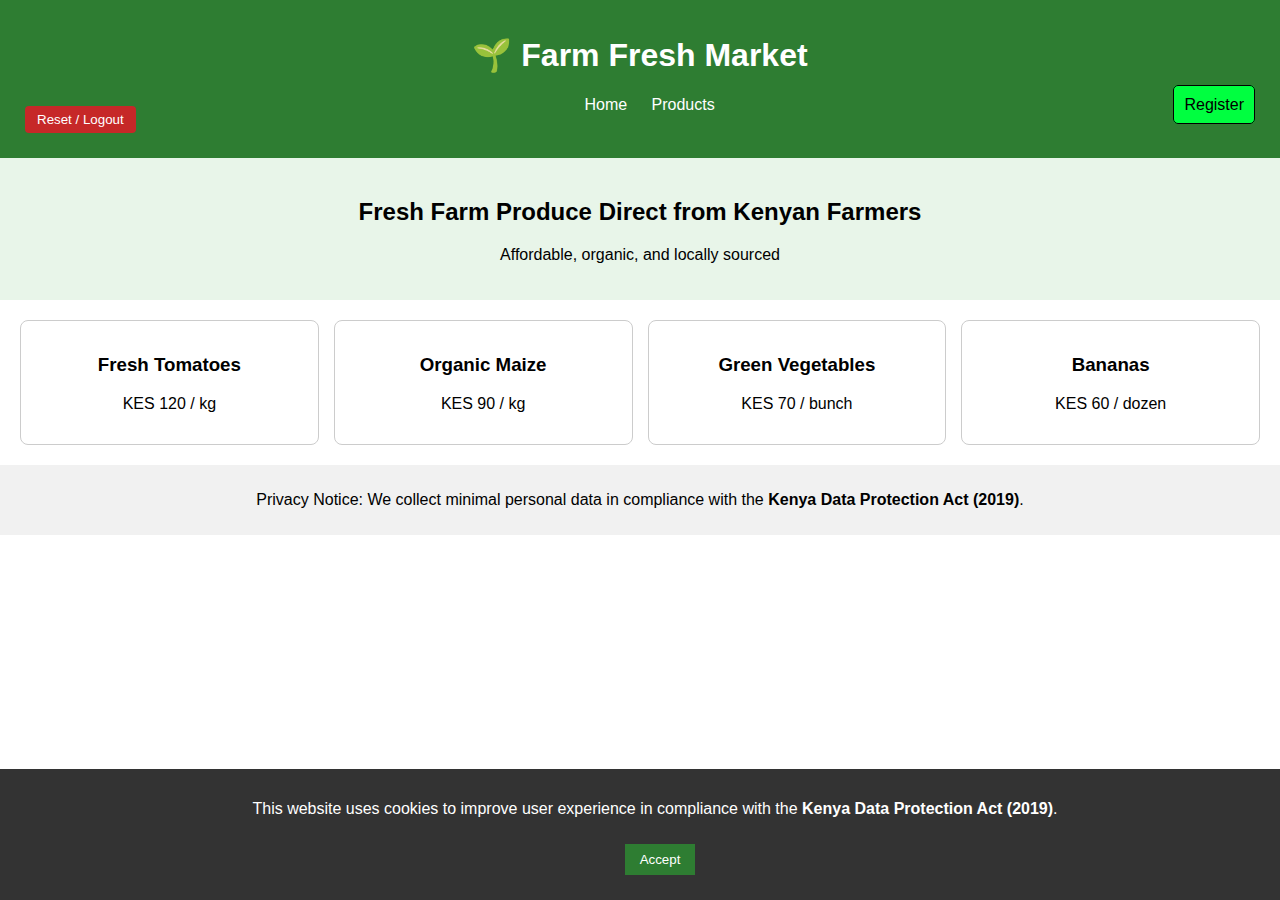
<file: IT Assing 2/index.html>
<!DOCTYPE html>
<html lang="en">
<head>
  <meta charset="UTF-8" />
  <meta name="viewport" content="width=device-width, initial-scale=1.0"/>
  <title>Farm Fresh Market</title>
  <link rel="stylesheet" href="css/styles.css">
</head>
<body>

<header>
  <h1>🌱 Farm Fresh Market</h1>
  <nav>
    <button id="logoutBtn">Reset / Logout</button>

    <div class="l2">
       <a href="index.html">Home</a>
       <a href="products.html">Products</a>
    </div>
    <div class="l1">
       <a href="register.html" id="registerLink">Register</a>
       <span id="welcomeUser"></span>
    </div>
  </nav>
</header>

<section class="hero">
  <h2>Fresh Farm Produce Direct from Kenyan Farmers</h2>
  <p>Affordable, organic, and locally sourced</p>
</section>

<div id="productList" class="products"></div>

<footer>
  <p>
    Privacy Notice: We collect minimal personal data in compliance with the
    <strong>Kenya Data Protection Act (2019)</strong>.
  </p>
</footer>

<div id="cookieBanner" class="cookie-banner">
  <p>
    This website uses cookies to improve user experience in compliance with
    the <strong>Kenya Data Protection Act (2019)</strong>.
  </p>
  <button id="acceptCookies">Accept</button>
</div>


<script src="js/script.js"></script>
</body>
</html>
</file>
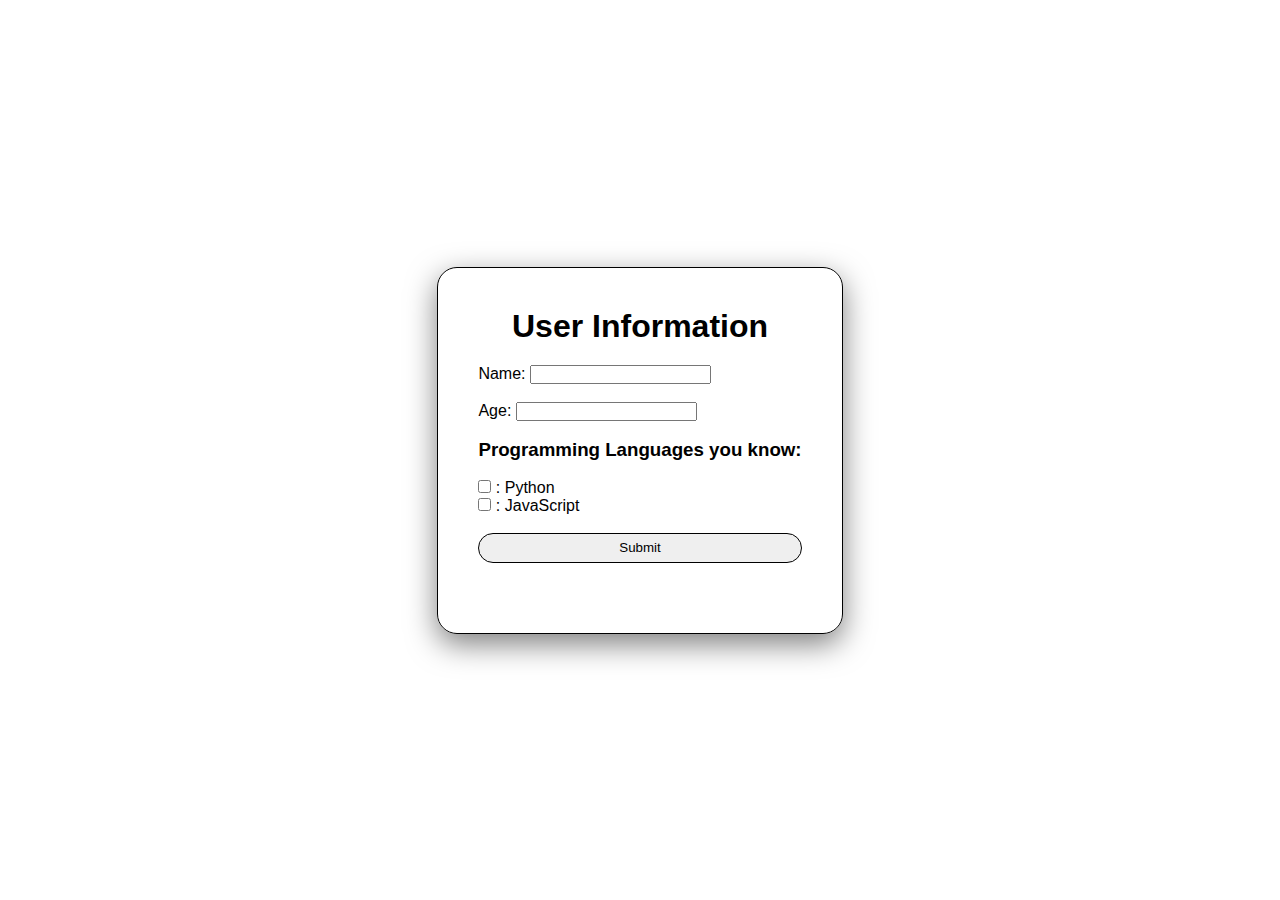
<file: JS/assignment java/index.html>
<!DOCTYPE html>
<html lang="en">
<head>
    <meta charset="UTF-8">
    <meta name="viewport" content="width=device-width, initial-scale=1.0">
    <title>Input Form</title>
    <link rel="stylesheet" href="index.css">
</head>
<body>
    <main class="wrapper">
        <h1>User Information</h1>
            <label>
                Name:
                <input type="text" id="name" required>
            </label>
            <br><br>

            <label>
                Age:
                <input type="number" id="age" required>
            </label>
            <br><br>

            <h3>Programming Languages you know:</h3><br>
            <label>
                <input type="checkbox" id="python">
                : Python
            </label><br>

            <label>
                <input type="checkbox" id="javascript">
                : JavaScript
            </label>
            <br><br>

            <button type="submit" id="btn">Submit</button>

        <p id="output"></p>
    </main>
    



    <script src="index.js"></script>
</body>
</html>
</file>
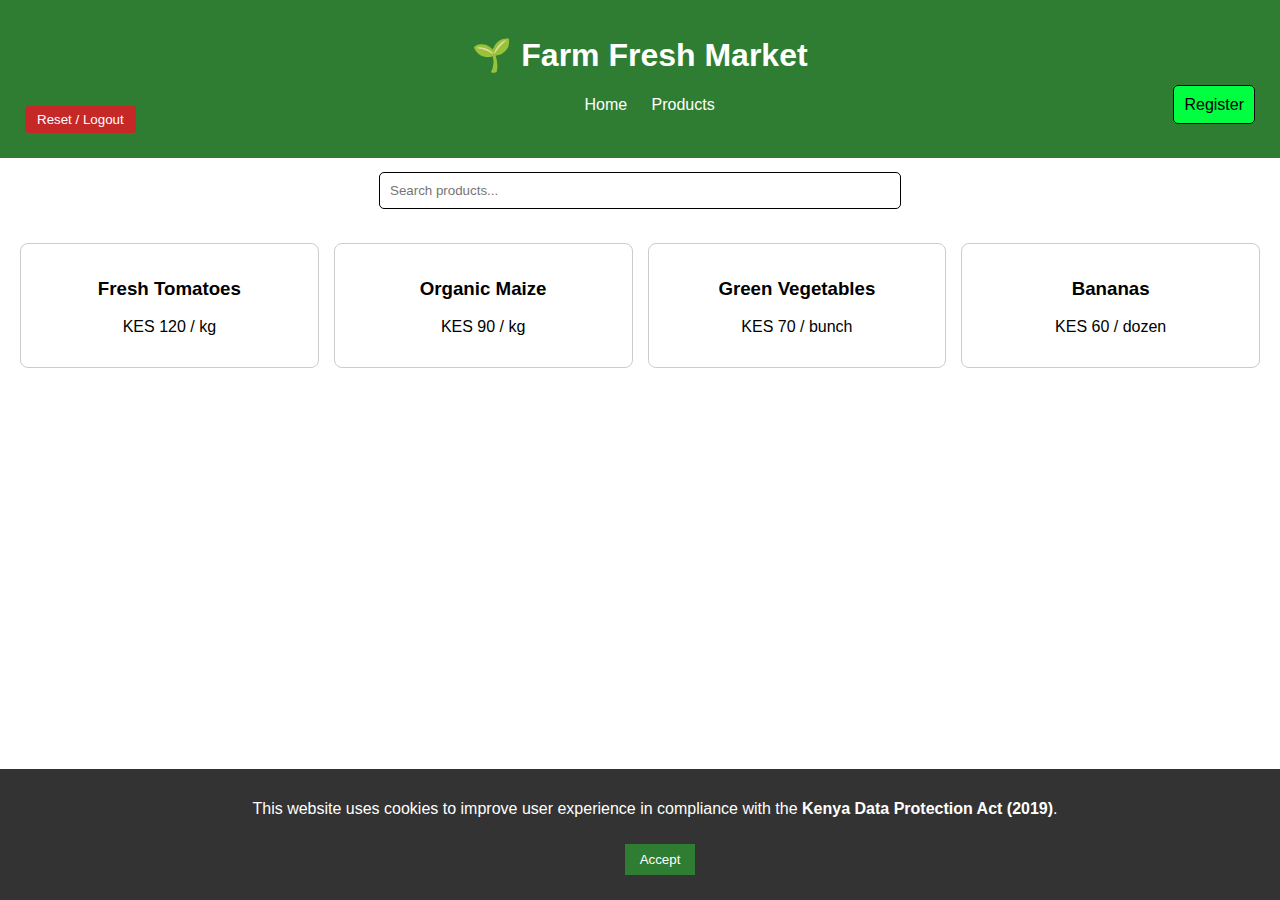
<file: IT Assing 2/products.html>
<!DOCTYPE html>
<html lang="en">
<head>
  <meta charset="UTF-8" />
  <meta name="viewport" content="width=device-width, initial-scale=1.0"/>
  <title>Products | Farm Fresh Market</title>
  <link rel="stylesheet" href="css/styles.css">
</head>
<body>

<header>
  <h1>🌱 Farm Fresh Market</h1>
  <nav>
    <button id="logoutBtn">Reset / Logout</button>

    <div class="l2">
       <a href="index.html">Home</a>
       <a href="products.html">Products</a>
    </div>
    <div class="l1">
       <a href="register.html" id="registerLink">Register</a>
       <span id="welcomeUser"></span>
    </div>
  </nav>
</header>
<div class="search-bar">
    <input type="text" id="searchInput" placeholder="Search products..." />
</div>

<div id="productList" class="products"></div>
<div id="cookieBanner" class="cookie-banner">
  <p>
    This website uses cookies to improve user experience in compliance with
    the <strong>Kenya Data Protection Act (2019)</strong>.
  </p>
  <button id="acceptCookies">Accept</button>
</div>


<script src="js/script.js"></script>
</body>
</html>
</file>
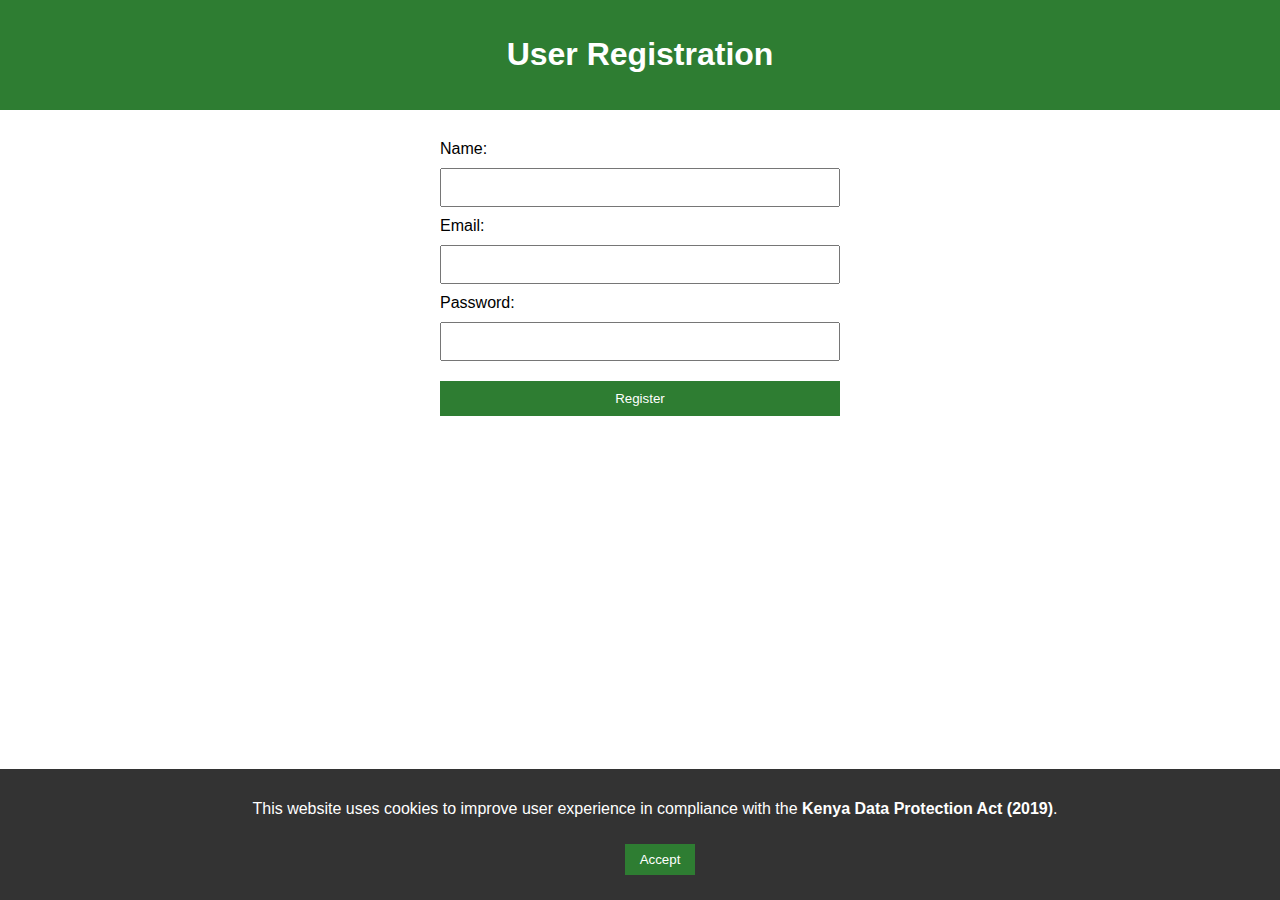
<file: IT Assing 2/register.html>
<!DOCTYPE html>
<html lang="en">
<head>
  <meta charset="UTF-8"/>
  <meta name="viewport" content="width=device-width, initial-scale=1.0"/>
  <title>Register</title>
  <link rel="stylesheet" href="css/styles.css">
</head>
<body>

<header>
  <h1>User Registration</h1>
</header>

<form id="registerForm">
  <label>Name:</label>
  <input type="text" id="name" required>

  <label>Email:</label>
  <input type="email" id="email" required>

  <label>Password:</label>
  <input type="password" id="password" required>

  <button type="submit">Register</button>
</form>

<p id="formMessage"></p>
<div id="cookieBanner" class="cookie-banner">
  <p>
    This website uses cookies to improve user experience in compliance with
    the <strong>Kenya Data Protection Act (2019)</strong>.
  </p>
  <button id="acceptCookies">Accept</button>
</div>


<script src="js/script.js"></script>
</body>
</html>
</file>
<file: IT Assing 2/css/styles.css>
body {
  font-family: Arial, sans-serif;
  margin: 0;
  padding: 0;
}

header {
  background: #2e7d32;
  color: white;
  padding: 15px;
  text-align: center;
}
.l2,.l1{
  display: inline;
}
.l2{
    flex: 1;
}
nav{
    display: flex;
    justify-content:space-between;
}

#logoutBtn {
  margin-left: 10px;
  padding: 6px 12px;
  background: #c62828;
  color: white;
  border: none;
  cursor: pointer;
  border-radius: 4px;
}


nav a {
  color: white;
  margin: 0 10px;
  text-decoration: none;
}
#registerLink{
    padding: 10px;
    border: solid black 1px;
    background-color: rgb(0, 255, 64);
    color: black;
    border-radius: 5px;
}
.hero {
  padding: 20px;
  text-align: center;
  background: #e8f5e9;
}

.products {
  display: grid;
  grid-template-columns: repeat(auto-fit, minmax(200px, 1fr));
  gap: 15px;
  padding: 20px;
}

.card {
  border: 1px solid #ccc;
  padding: 15px;
  text-align: center;
  border-radius: 8px;
}

form {
  max-width: 400px;
  margin: 30px auto;
  display: flex;
  flex-direction: column;
}

input, button {
  margin: 10px 0;
  padding: 10px;
}

button {
  background: #2e7d32;
  color: white;
  border: none;
  cursor: pointer;
}

footer {
  background: #f1f1f1;
  padding: 10px;
  text-align: center;
}
#searchInput{
    flex: 1;
    max-width: 500px;
    border-radius: 5px;
    border: 1px solid black;
    margin:14px 20px;
}
.search-bar{
    display: flex;
    justify-content: center;
}

.cookie-banner {
  position: fixed;
  bottom: 0;
  width: 100%;
  background: #333;
  color: white;
  padding: 15px;
  text-align: center;
  display: none;
  z-index: 1000;
}

.cookie-banner button {
  margin-left: 10px;
  padding: 8px 15px;
  background: #2e7d32;
  color: white;
  border: none;
  cursor: pointer;
}
</file>
<file: JS/assignment java/index.css>
*{
    margin: 0;
    padding: 0;
    font-family: Arial, Helvetica, sans-serif;
}

body{
    display: flex;
    justify-content: center;
    align-items: center;
    height: 100vh;
}

.wrapper{
    border: 1px solid black;
    padding: 40px 40px;
    border-radius: 20px;
    box-shadow: 0 10px 30px rgba(0,0,0,0.5);
}

h1{
    margin-bottom: 20px;
    text-align: center;
}

p{
    margin-top: 30px;
    font-weight: bold;
}

#btn{
    width: 100%;
    height: 30px;
    border-radius: 15px;
    border: 1px solid black;
}
</file>
